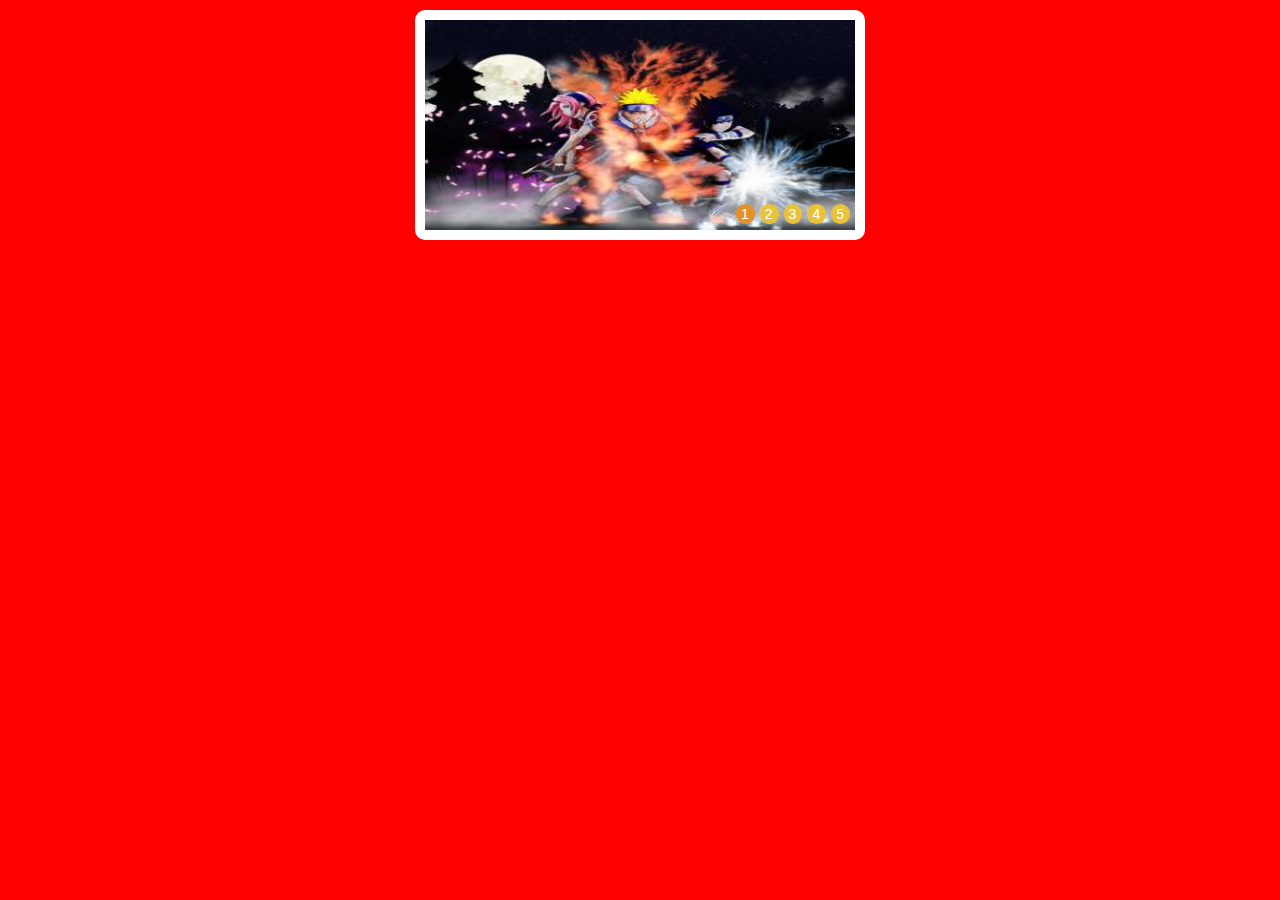
<file: lmy4/huandengpian/index.html>
<!DOCTYPE html>
<html>
<head lang="en">
<meta charset="UTF-8">
<title></title>
<style>
body,ul,li,div{margin: 0;padding: 0;}
body{font-family: arial;background:red;}
a{text-decoration: none;}
li{list-style: none;}
#outer{margin: 10px auto;width: 450px;height: 230px;background: #fff;border-radius: 10px;position: relative;}
#show{margin: 0 auto;}
#show img{width: 430px;height: 210px;margin: 10px 10px;}
#outer ul{position: absolute;right: 15px;bottom: 17px;}
#outer li{float: left;margin-left: 5px;}
#outer li a{padding:2px 6px 2px 5px;background: #E8C33A;line-height: 4px;border-radius: 20px;color: #fff;font-size: 14px;}
#outer li a:hover,#outer li .active{background: #E39229}
</style>
<script>
  window.onload = function()
  {
  	 var arr = new Array('1.jpg','2.jpg','3.jpg','4.jpg','5.jpg');
  	 var oOuter = document.getElementById('outer');
  	 var oShow = document.getElementById('show');
  	 var oImg = oShow.getElementsByTagName('img')[0];
  	 var oUl = oOuter.getElementsByTagName('ul')[0];
  	 var oLi = oUl.getElementsByTagName('li');
  	 var num = 0;
  	 var play = null;

  	 for(var i=0;i<oLi.length;i++)
  	 {
  	 	oLi[i].index = i;
  	 	oLi[i].onmouseover = function()
  	 	{//清空选中的li
  	 		for(var j=0;j<oLi.length;j++)
  	 		{
  	 			var oA = oLi[j].getElementsByTagName('a')[0];
  	 			oA.className = '';
  	 		}
  	 		var oA = oLi[this.index].getElementsByTagName('a')[0];
  	 		oA.className = 'active';
  	 		oImg.src = 'images/' + arr[this.index];
  	 		num = this.index;
  	 	}
  	 }
  	 oOuter.onmouseover = function()
  	 {
  	 	clearInterval(play);
  	 }
  	 oShow.onmouseout = function()
  	 {
  	 	autoPlay();
  	 }
  	 function autoPlay()
  	 {
  	 		play = setInterval(function(){
  	 		num++;
  	 		if(num==5) num=0;
  	 		for(var j=0;j<oLi.length;j++)
  	 		{
  	 			var oA = oLi[j].getElementsByTagName('a')[0];
  	 			oA.className = '';
  	 		}
  	 		var oA = oLi[num].getElementsByTagName('a')[0];
  	 		oA.className = 'active';
  	 		oImg.src = 'images/' + arr[num];
  	 	},1000);
  	 };
  	 autoPlay();
  }
</script>
</head>
<body>
   <div id="outer">
	  <div id="show">
	  	 <img src="images/1.jpg" />
	  </div>
	  <ul>
	  	<li><a href="#" class="active">1</a></li>
	  	<li><a href="#">2</a></li>
	  	<li><a href="#">3</a></li>
	  	<li><a href="#">4</a></a></li>
	  	<li><a href="#">5</a></li>
	  </ul>
   </div>
</body>
</html>
</file>
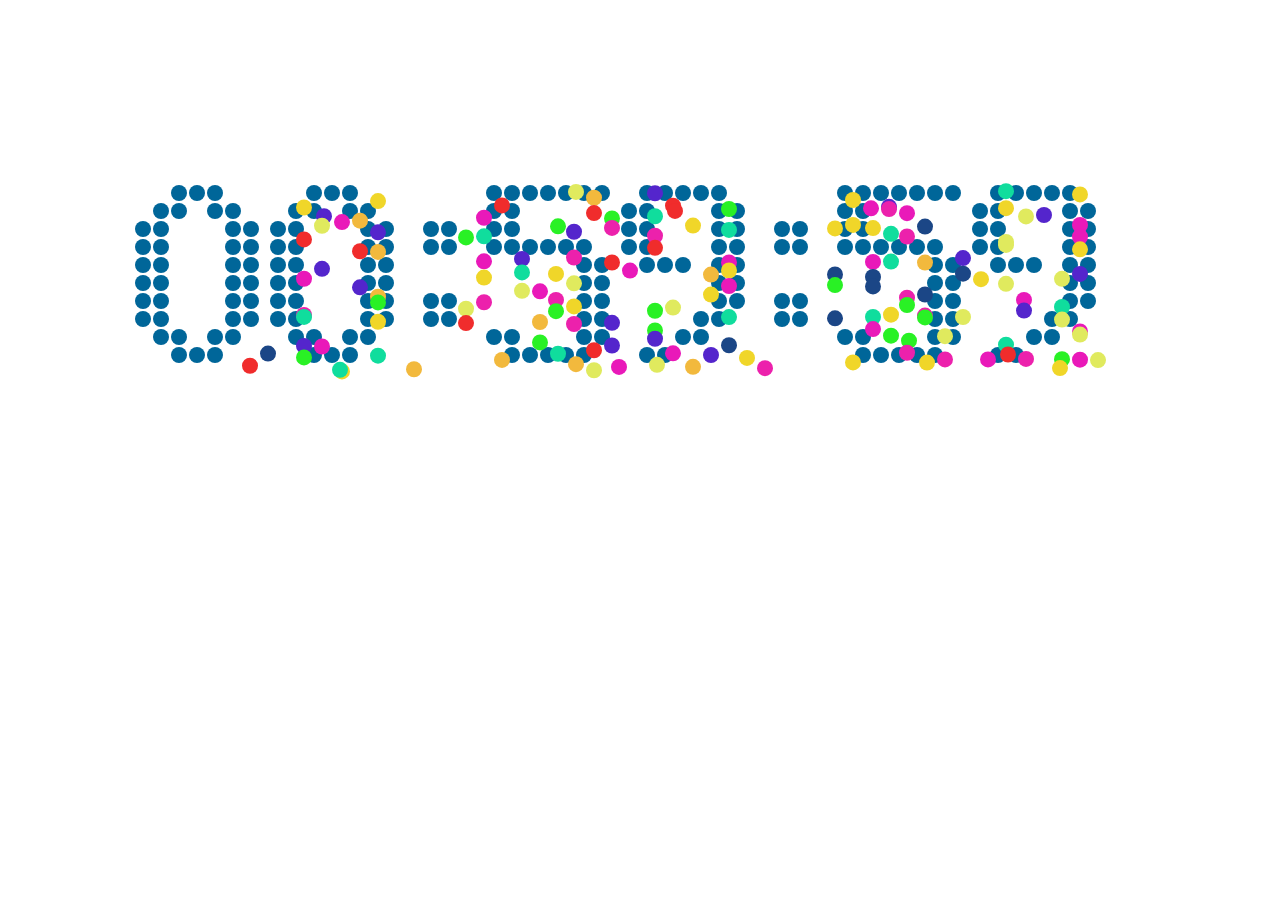
<file: lmy4/qiqioaban/index.html>
<!DOCTYPE HTML>
<html xmlns="http://www.w3.org/1999/xhtml">
<head>
<meta http-equiv="Content-Type" content="text/html; charset=utf-8" />
<script type="text/javascript" src="digit.js"></script>
<script type="text/javascript" src="countdown.js"></script>
<title>运动</title>
<body style="height:80%">
<canvas id="canvas" style="height:80%;">
</canvas>

</body>
</html>
</file>
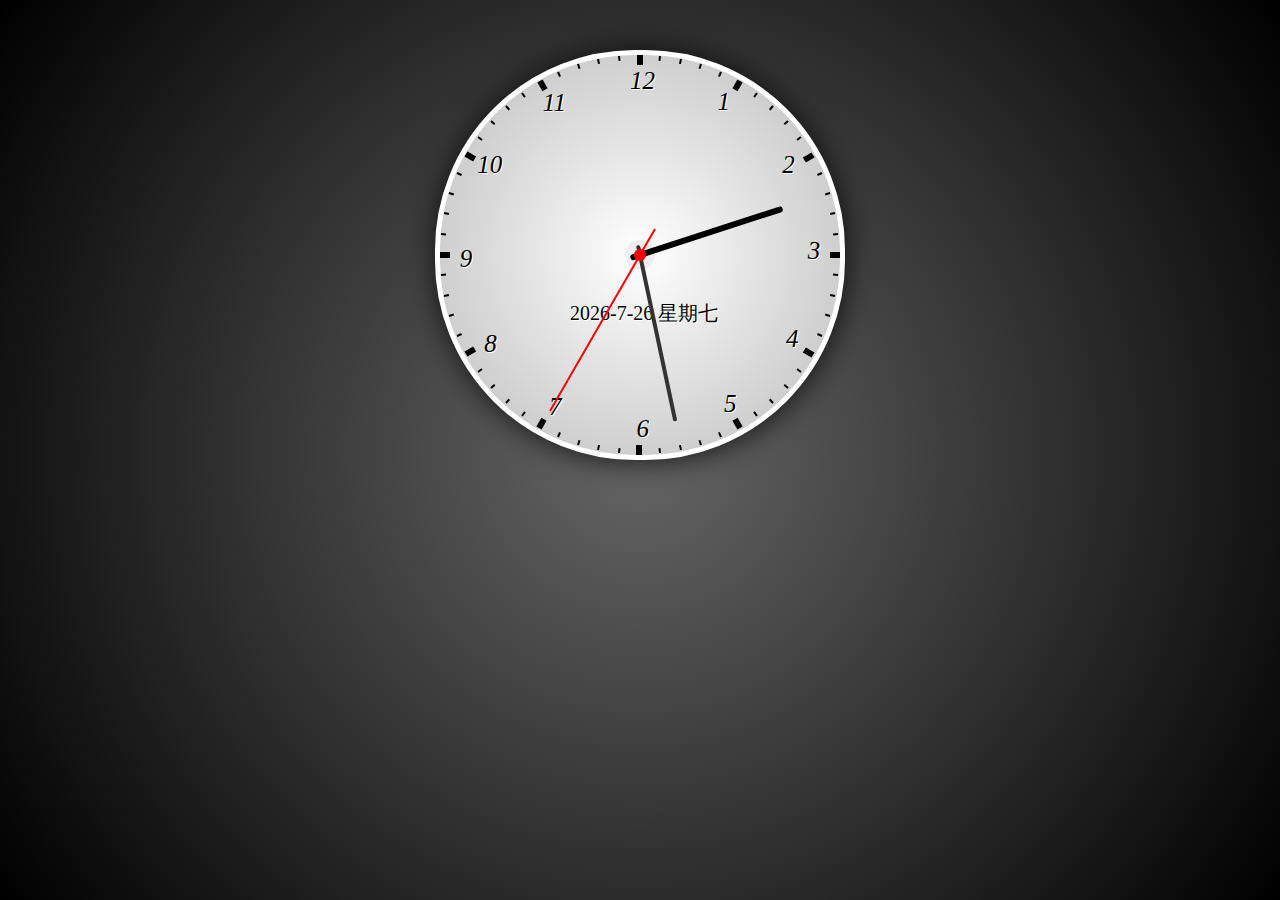
<file: lmy4/biao.html>
<!DOCTYPE html>
<html>
<head>
<meta charset="utf-8">
<title>css3+js打造漂亮时钟</title>
<style>
body{background: -webkit-radial-gradient(center center,circle,#666,#000); margin: 0;}
div{margin: 0; padding: 0;}
.box{padding-top: 50px; width:410px; margin: 0 auto;}
.clock{position: relative; width:400px; height: 400px; border: 5px solid #fff; border-radius: 200px; background:-webkit-radial-gradient(center center,circle,#fff,#bbb); box-shadow: 1px 1px 30px rgba(0, 0, 0, 0.8); }
.clock .clock-xin{position: absolute; top: 50%; left: 50%; width:30px; height: 30px; border-radius: 15px; background: #eee;margin:-15px 0 0 -15px;}
.clock .clock-xin2{position: absolute; top: 50%; left: 50%; width:12px; height: 12px; border-radius: 6px; background: #f00; z-index: 100; margin:-6px 0 0 -6px;}
.clock .date{position: absolute; z-index: 3; top: 245px; left: 130px; font-size: 20px; color: #000; text-shadow: 1px 1px white; }
.clock .hour{position: absolute; z-index: 3; top: 50%; left: 50%; width:160px; height: 6px; border-radius:5px; background: #000; -webkit-transform-origin: 10px 50%; margin:-3px 0 0 -10px;}
.clock .min{position: absolute; z-index: 4;top: 50%; left: 50%; width:180px; height: 4px; border-radius:5px; background: #333; -webkit-transform-origin: 10px 50%; margin:-2px 0 0 -10px;}
.clock .sec{position: absolute; z-index: 5; top: 50%; left: 50%; width:210px; height: 2px; background: #f00; -webkit-transform-origin: 30px 50%; margin:-1px 0 0 -30px;}
.clock em{display: block; width: 2px; height: 5px; background: #000; position: absolute; top: 0; left: 0; -webkit-transform-origin: 50% 0; margin-left: -1px;}
.clock em.ishour{width: 6px; height: 10px; margin-left: -3px;}
.clock em.ishour i{font-size: 25px; color: #000; position: absolute; top: 12px; left: -7px;text-shadow: 1px 1px white; }
</style>
</head>
<body>

<div class="box">
    <div class="clock" id="clock">
        <div class="clock-xin"></div>
        <div class="clock-xin2"></div>
        <div id="date" class="date"></div>
        <div id="hour" class="hour"></div>
        <div id="min" class="min"></div>
        <div id="sec" class="sec"></div>
    </div>
</div>

<script>
window.onload = function() {
    var winHeight = document.documentElement.clientHeight;
    document.getElementsByTagName('body')[0].style.height = winHeight+'px';

    var $clock = document.getElementById('clock'),
        $date = document.getElementById('date'),
        $hour = document.getElementById('hour'),
        $min = document.getElementById('min'),
        $sec = document.getElementById('sec'),
        oSecs = document.createElement('em');
    for (var i = 1; i < 61; i++) {
        var tempSecs = oSecs.cloneNode(),
        pos = getSecPos(i);
        if(i%5==0){
            tempSecs.className = 'ishour';
            tempSecs.innerHTML = '<i style="-webkit-transform:rotate('+(-i*6)+'deg);">'+(i/5)+'</i>';
        }
        tempSecs.style.cssText='left:'+pos.x+'px; top:'+pos.y+'px; -webkit-transform:rotate('+i*6+'deg);';
        $clock.appendChild(tempSecs);
    }

    // 圆弧上的坐标换算
    function getSecPos(dep) {
        var hudu = (2*Math.PI/360)*6*dep,
        r = 200; //半径大小
        return {
            x: Math.floor(r + Math.sin(hudu)*r),
            y: Math.floor(r - Math.cos(hudu)*r),
        }
    }


    ;(function() {
        // 当前时间
        var _now = new Date(),
        _h = _now.getHours(),
        _m = _now.getMinutes(),
        _s = _now.getSeconds();

        var _day = _now.getDay(),
						weekAry = ['七','一','二','三','四','五','六'];
			

        $date.innerHTML = _now.getFullYear()+'-'+(_now.getMonth()+1)+'-'+_now.getDate()+' 星期'+weekAry[_day];
        //绘制时钟
        var gotime = function(){
            var _h_dep = 0;
            _s++;
            if(_s>59){
                _s=0;
                _m++;
            }
            if(_m>59){
                _m=0;
                _h++;
            }
            if(_h>12){
               _h = _h-12;
            }

            //时针偏移距离
            _h_dep = Math.floor(_m/12)*6; 

            $hour.style.cssText = '-webkit-transform:rotate('+(_h*30-90+_h_dep)+'deg);';
            $min.style.cssText = '-webkit-transform:rotate('+(_m*6-90)+'deg);';
            $sec.style.cssText = '-webkit-transform:rotate('+(_s*6-90)+'deg);';

        };

        gotime();
        setInterval(gotime, 1000);
    })();

};
</script>
</body>
</html>
</file>
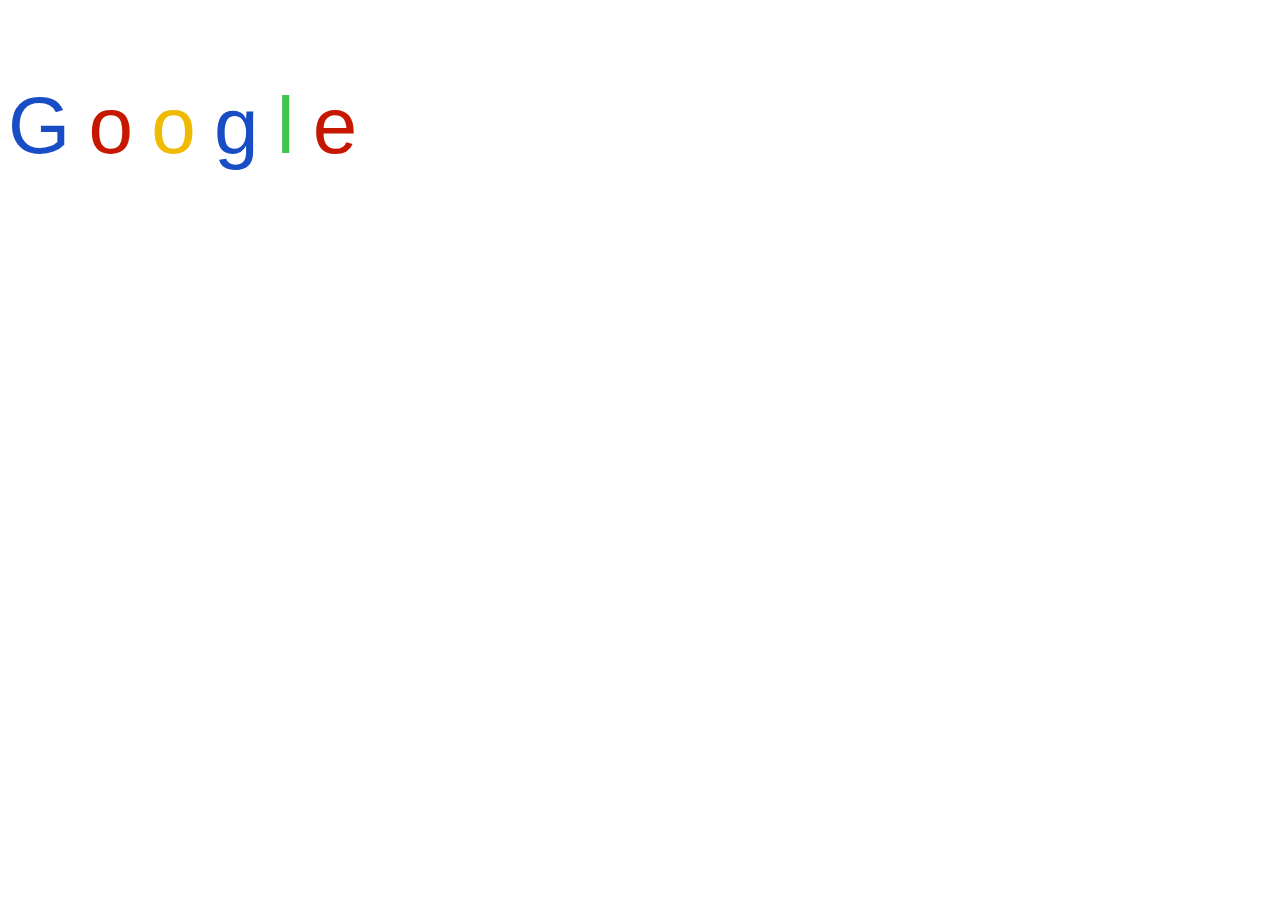
<file: lmy4/google.html>
<!DOCTYPE html PUBLIC "-//W3C//DTD XHTML 1.0 Transitional//EN" "http://www.w3.org/TR/xhtml1/DTD/xhtml1-transitional.dtd">
<html xmlns="http://www.w3.org/1999/xhtml">
<head>
<meta http-equiv="Content-Type" content="text/html; charset=utf-8" />
<title>Google</title>

<style>
p{
	font-size:80px;
	letter-spacing:-2px;
	font-family:Arial,Helvetica,sans-serif;}
	
<!--
	.g1,.g2{color:#184dc6;}
	.o1,.e{color:#c61800;}
	.o2{color:#efba00;}
	.l{color:#42c34a;}
-->
</style>


</head>

<body>
<p> <span class="g1">G<span>
	<span class="o1">o</span>
    <span class="o2">o</span>
    <span class="g2">g</span>
    <span class="l">l</span>
    <span class="e">e</span>

</body>
</html>
</file>
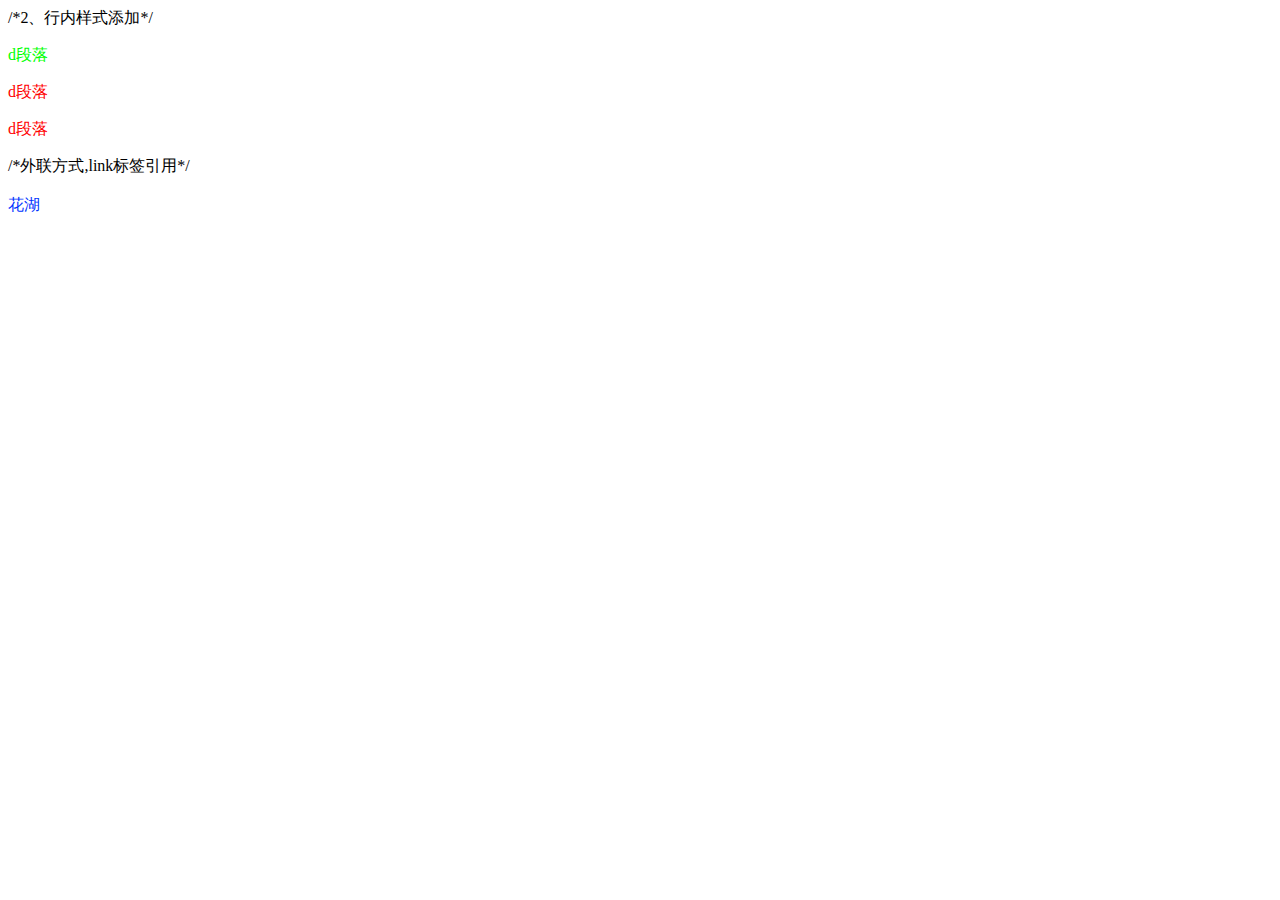
<file: lmy4/lmy4.html>
<!DOCTYPE html PUBLIC "-//W3C//DTD XHTML 1.0 Transitional//EN" "http://www.w3.org/TR/xhtml1/DTD/xhtml1-transitional.dtd">
<html xmlns="http://www.w3.org/1999/xhtml">
<head>
<meta http-equiv="Content-Type" content="text/html; charset=utf-8" />
<title>css</title>
<style>
/*1、元素选择器，选到的是一个或者一组
	2、
3、
4、三种标签的优先级：出现的先后顺序，后出现的将会将前面的覆盖
*/
p{
	color:#F00
  }
</style>
<link rel="stylesheet" href="lmy4.css" >
</head>

<body>
/*2、行内样式添加*/
<p style="color:#0F0">d段落</p>
<p>d段落</p>
<p>d段落</p>

/*外联方式,link标签引用*/<br><br>
<p2>花湖</p2>

</body>
</html>
</file>
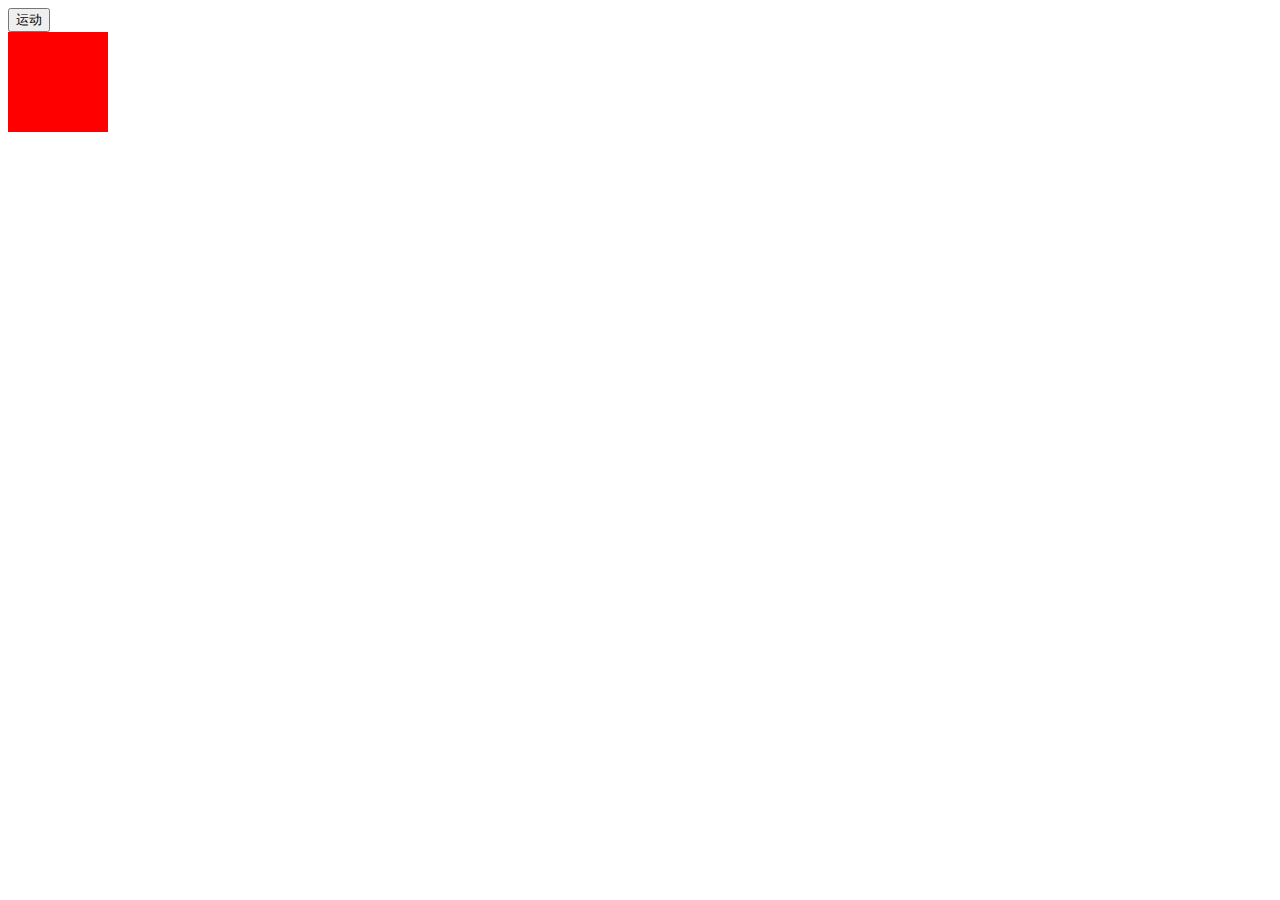
<file: lmy4/自由落体.html>
<!DOCTYPE html PUBLIC "-//W3C//DTD XHTML 1.0 Transitional//EN" "http://www.w3.org/TR/xhtml1/DTD/xhtml1-transitional.dtd">
<html xmlns="http://www.w3.org/1999/xhtml">
<head>
<meta http-equiv="Content-Type" content="text/html; charset=utf-8" />
<style>
#div1{width: 100px;height: 100px;background: red;position: absolute;}
</style>
<script>
window.onload = function(){
   var oInput = document.getElementById('btn');
   var oDiv = document.getElementById('div1');

   var timer = null;
   var iSpeed = 0;

   oInput.onclick = function(){
        startMove();   
   }
   function startMove(){
      clearInterval(timer);

      timer = setInterval(function(){
           iSpeed += 3;
           var T = oDiv.offsetTop + iSpeed;
           if(T > document.documentElement.clientHeight - oDiv.offsetHeight){
                T = document.documentElement.clientHeight - oDiv.offsetHeight;
                iSpeed *= -0.75;
            }
           oDiv.style.top = T + 'px'; 
      },30)
   }
}

</script>
<title>运动</title>
</head>
<body>
    <input type="button" value="运动" id="btn" />
    <div id="div1"></div>
</body>
</html>
</file>
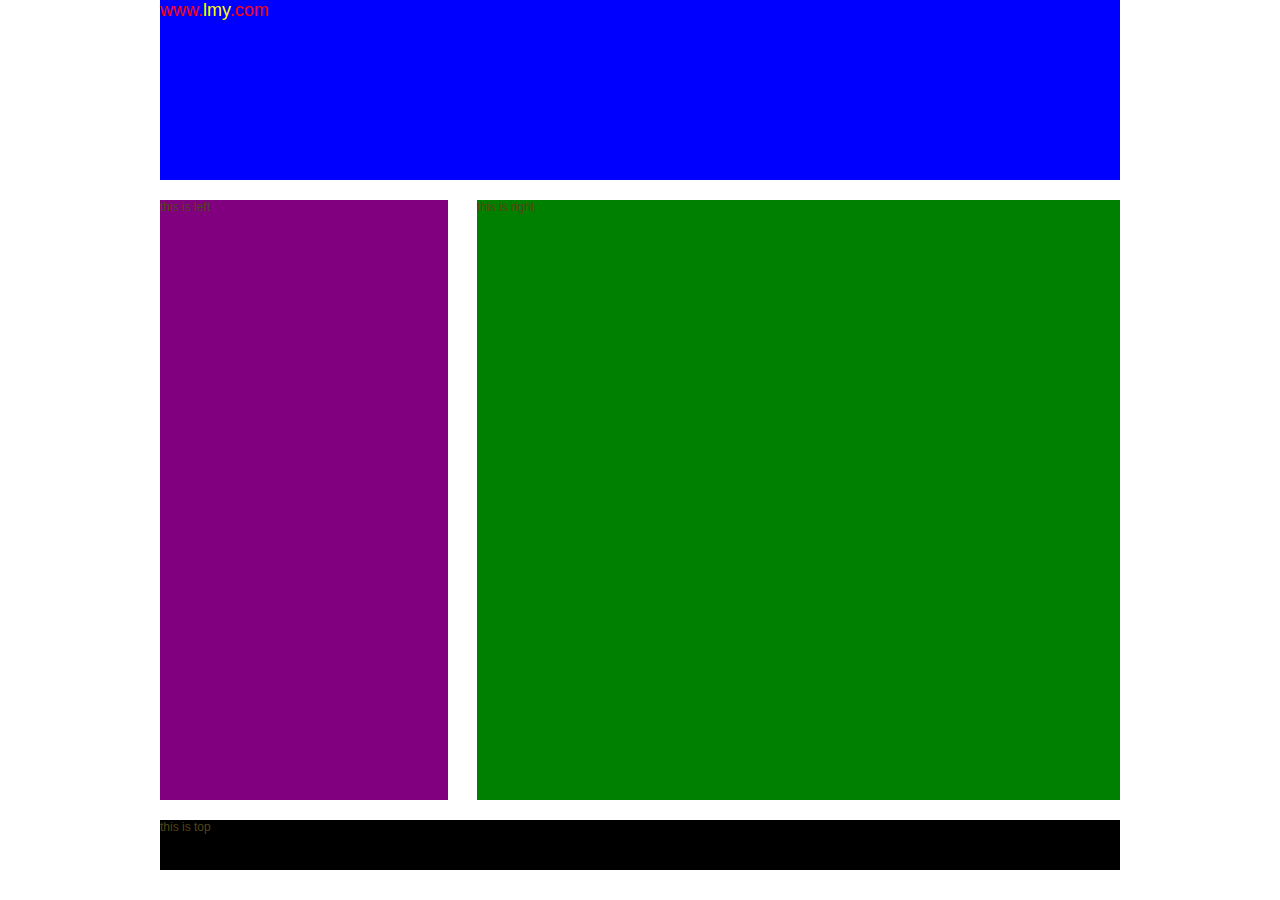
<file: lmy4/My blog/lmy.html>
<!DOCTYPE html>
<html>
	<head>
		<title>my blog</title>
		<meta charset="utf-8">
        <link rel="stylesheet" type="text/css" href="lmy.css"
	</head>
	<body>
    <!--网站容器-->
    <div id="wrapper">
    	<!--网页头部-->
    	<div id="header">
        	<div id="logo">
            	www.<span id="m1">lmy</span>.com
            </div>
        </div>
          <!--网页主体-->
    	<div id="main">
               <!--网页左-->
            <div id="left">
                this is left
            </div>
                   <!--网页y右-->
            <div id="right">
                this is right
            </div>
        </div>
        <div id="top">
        	this is top
        </div>
    </div>
    </body>

</html>
</file>
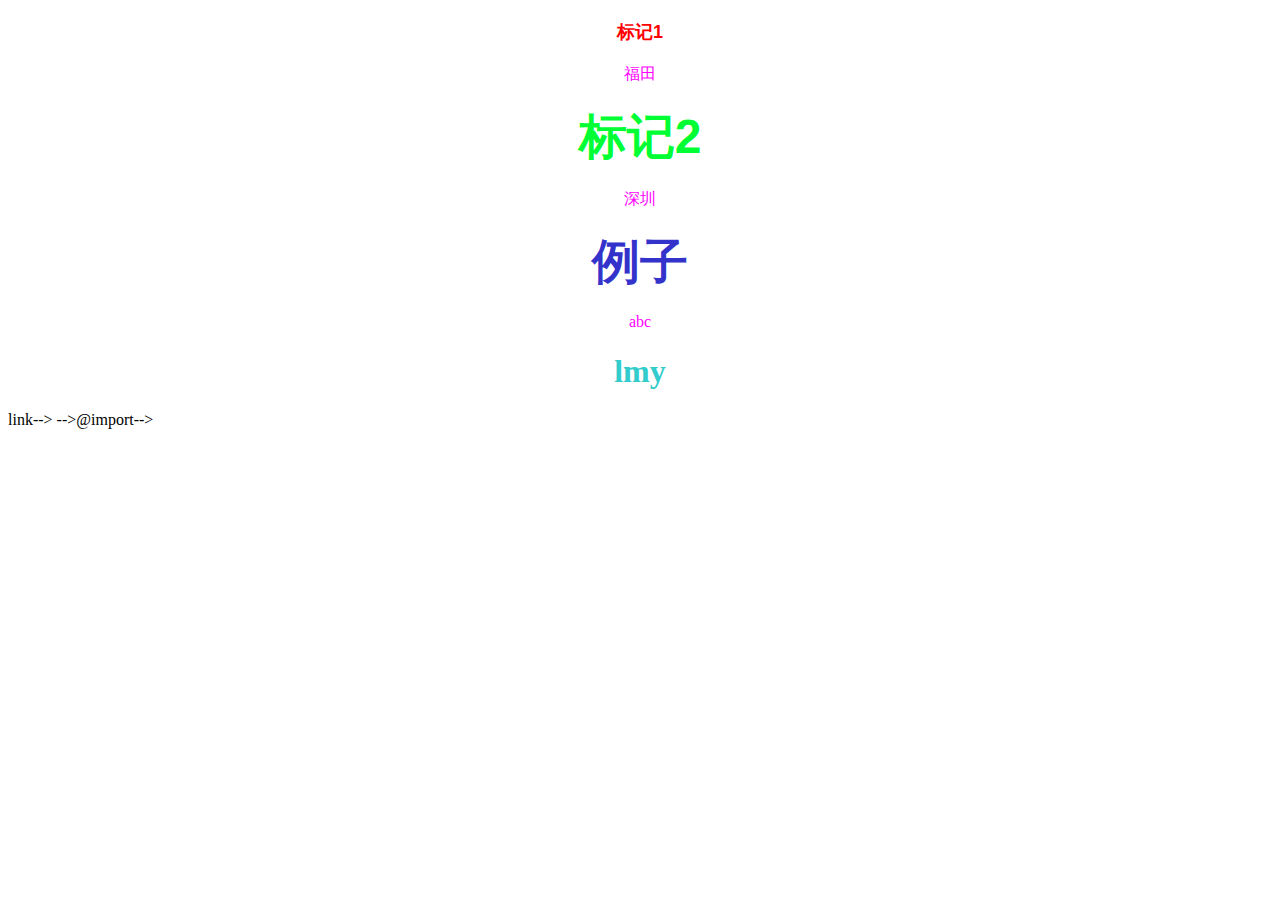
<file: lmy4/test/78.html>
<!DOCTYPE html PUBLIC "-//W3C//DTD XHTML 1.0 Transitional//EN" "http://www.w3.org/TR/xhtml1/DTD/xhtml1-transitional.dtd">
<html xmlns="http://www.w3.org/1999/xhtml">
<head>
<meta http-equiv="Content-Type" content="text/html; charset=utf-8" />
<title>无标题文档</title>
<!-- <link type="text/css" href="1.css" rel="stylesheet" />//将css写到另一个文件中 -->

</head>

<body>
<center>
<h2><font size="+1" color="#FF0000" face="Verdana, Geneva, sans-serif">标记1</font></h2>
<p>福田</p>
<h2><font color="#00FF33" size="+4" face="Verdana, Geneva, sans-serif">标记2</font></h2>
<p>深圳</p>
<h2><font color="#3333CC" size="+6" face="Verdana, Geneva, sans-serif">例子</font></h2>
<p>abc</p>
<h1>lmy</h1>
</center>
<!--优先级：内样式-->link--><style></style> -->@import-->
<style type="text/css">

<!--
@import url(2.css);
-->
</style>

</body>
</html>
</file>
<file: lmy4/lmy4.css>
@charset "utf-8";
/* CSS Document */
p2{
	color:#03F;
}
</file>
<file: lmy4/My blog/lmy.css>
@charset "utf-8";
/* CSS Document */

/*将所有边界或填充样式清零*/
*{
	margin:0px;
	padding:0px;
  }
  /*设置文本的字体颜色等*/
body{
	font-family:Tahoma, Geneva, sans-serif,宋体;
	font-size:12px;
	color:#534616;
	}
#wrapper{
	width:960px;
	margin:0px auto;/*将整个网页居中显示*/	
}
#header{
	width:960px;
	height:180px;
	background:blue;
	}
#logo{
	font-size:18px;
	color:#F00;
	width:20px;
	}
#m1{
	color:#FF0;
	}



#main{
	width:100%;
	height:600px;
	margin-top:20px;
	}
#left{
	width:30%;
	height:100%;
	background:purple;
	float:left;
	}
#right{
	width:67%;
	height:100%;
	background:green;
	float:right;
	}
#top{
	width:100%;
	height:50px;
	background:#000;
	margin-top:20px;
	}
</file>
<file: lmy4/test/1.css>
@charset "utf-8";
/* CSS Document */
p{
	color:#F0F
 }
</file>
